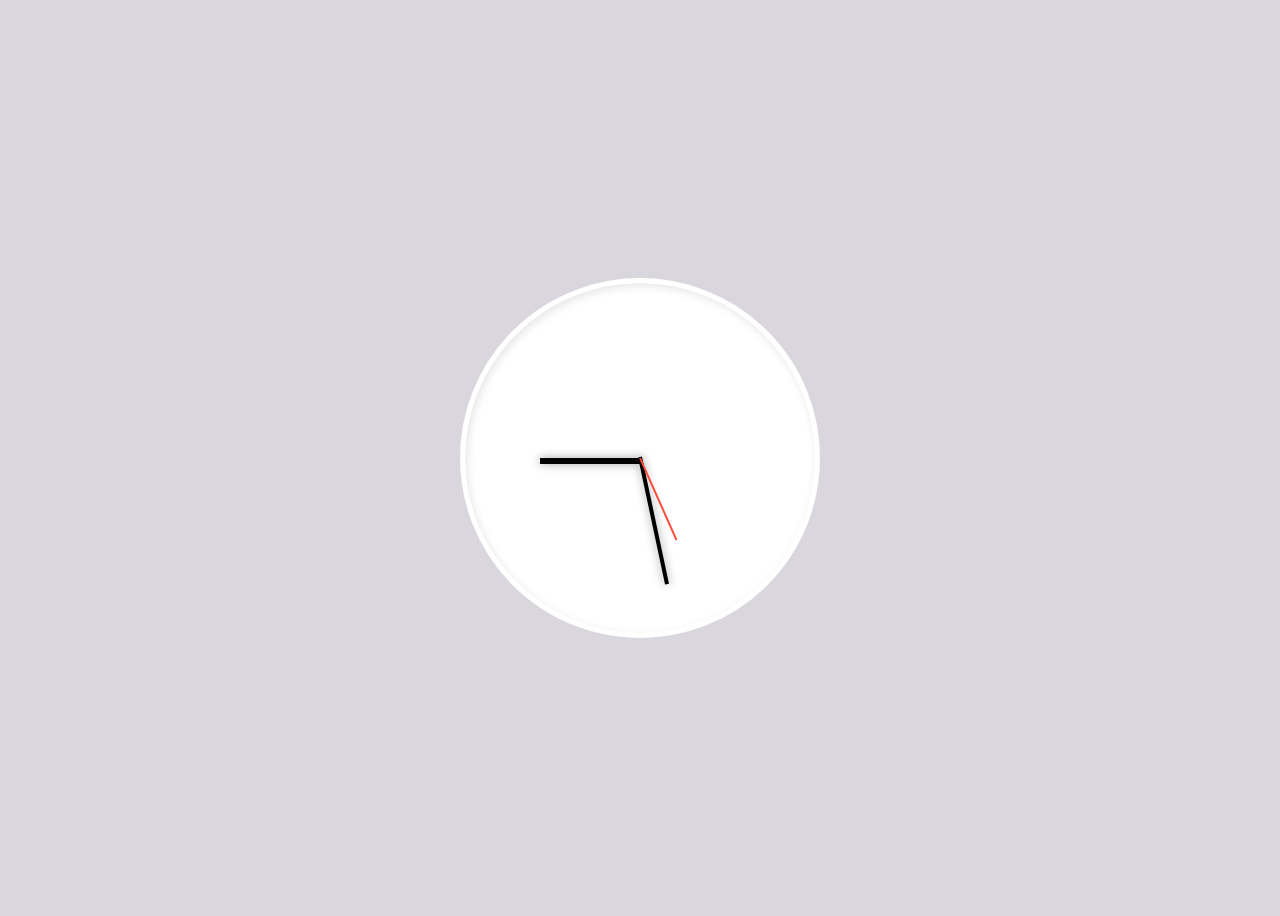
<file: TP3/AnalogClock-css-js/index.html>
<!doctype html>
<html>

<head>
	<link rel="stylesheet" href=".\css\styles.css">
	<title>Analog Clock Animation sample</title>
</head>

<body>
	<div class="clock">
		<div class="wrap">
			<span class="hour"></span>
			<span class="minute"></span>
			<span class="second"></span>
		</div>
	</div>
</body>

<script type='text/javascript' src=".\js\script.js"></script>

</html>
</file>
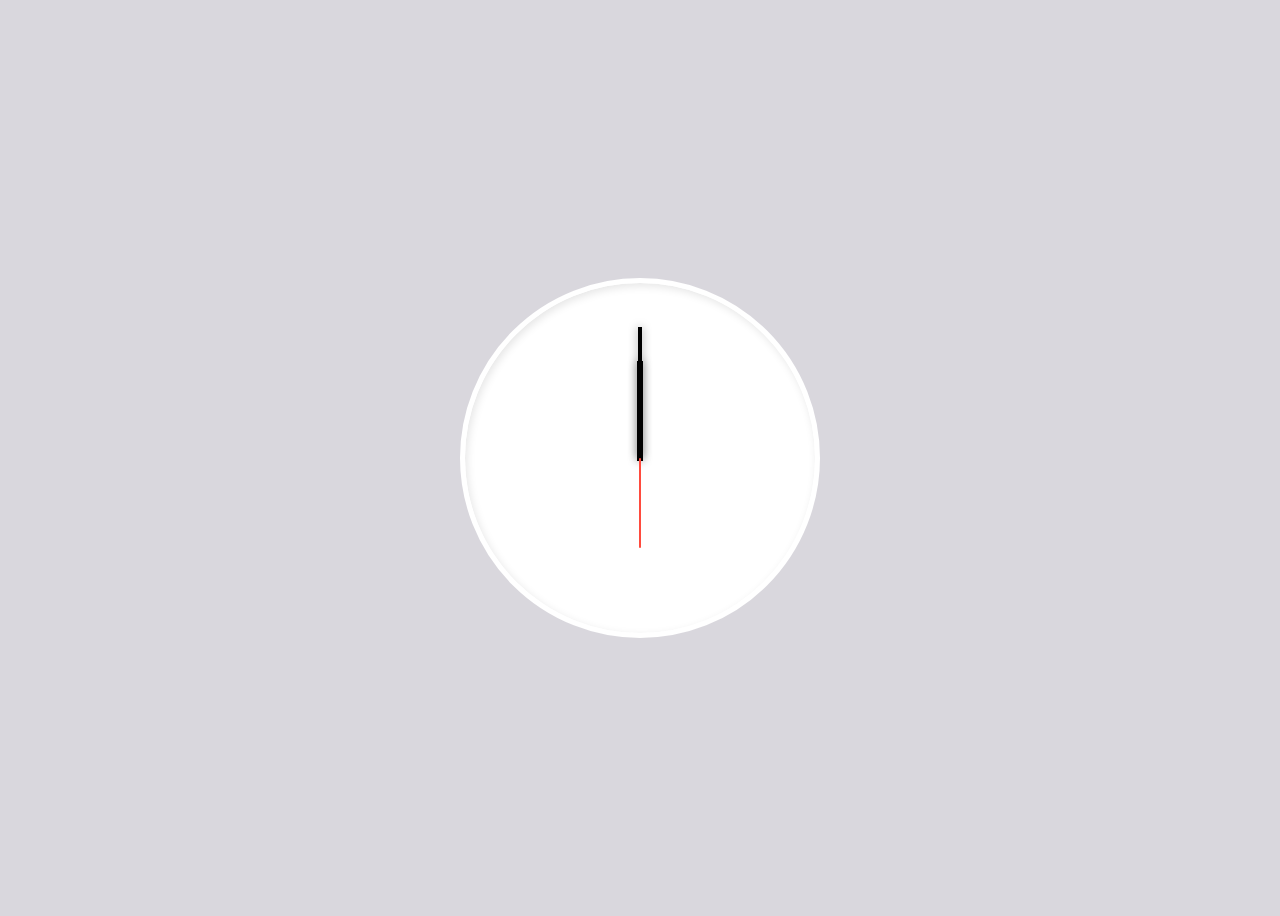
<file: TP3/AnalogClock-css/index.html>
<!doctype html>
<html>

<head>
	<link rel="stylesheet" href=".\css\styles.css">
	<title>Analog Clock Animation sample</title>
</head>

<body>
	<div class="clock">
		<div class="wrap">
			<span class="hour"></span>
			<span class="minute"></span>
			<span class="second"></span>
		</div>
	</div>
</body>

</html>
</file>
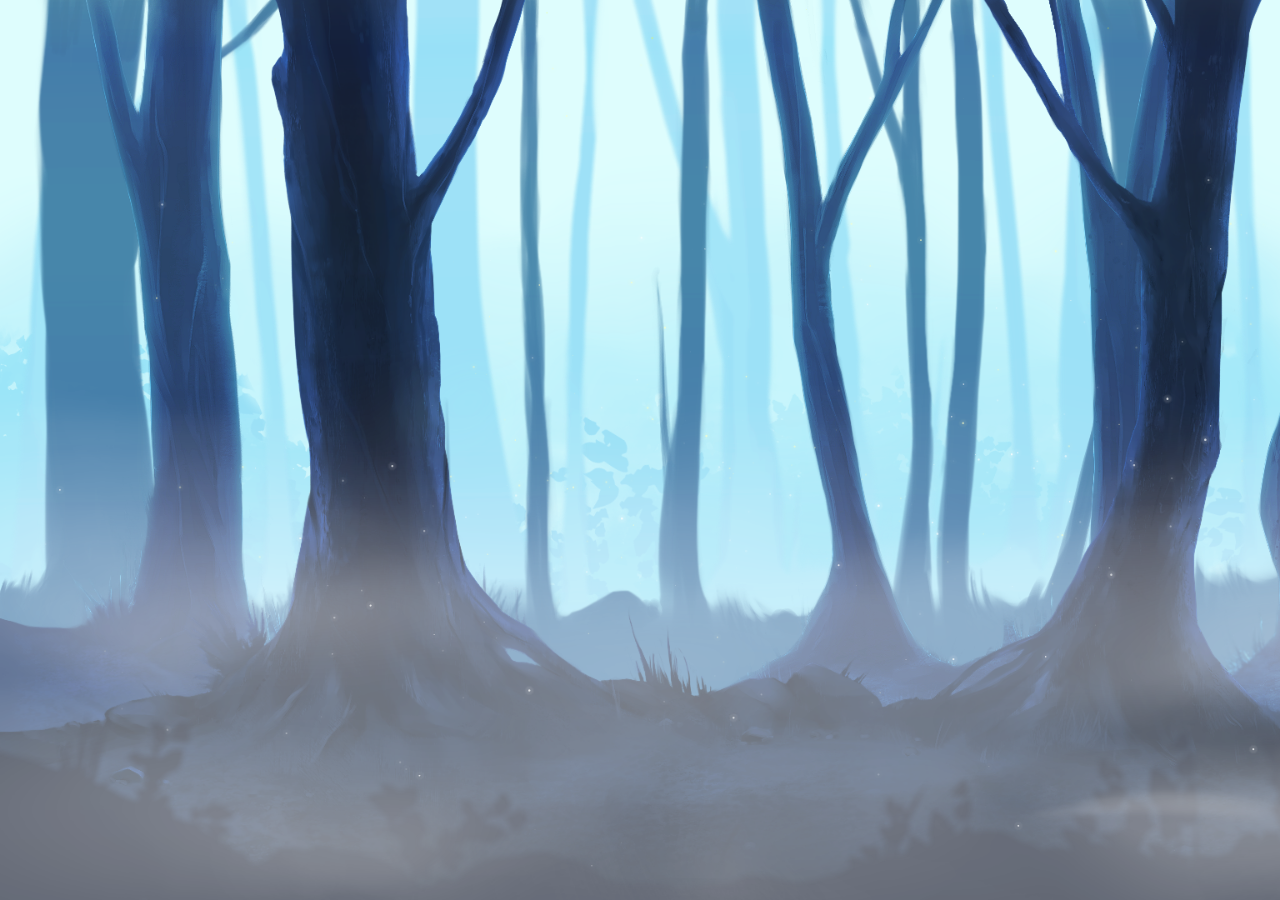
<file: TP3/ParallaxScrolling/index.html>
<!DOCTYPE html>
<html lang="en">
<head>
    <meta charset="UTF-8">
    <meta name="viewport" content="width=device-width, initial-scale=1.0">
    <title>Document</title>
    <link rel="stylesheet" href="style.css">
</head>
<body>
    <div class="layer layer-10"></div>     
    <div class="layer layer-9"></div>
    <div class="layer layer-8"></div>
    <div class="layer layer-7"></div>
    <div class="layer layer-6"></div>
    <div class="layer layer-5"></div>
    <div class="layer layer-4"></div>
    <div class="layer layer-3"></div>
    <div class="layer layer-2"></div>
    <div class="layer layer-1"></div>
</body>
</html>
</file>
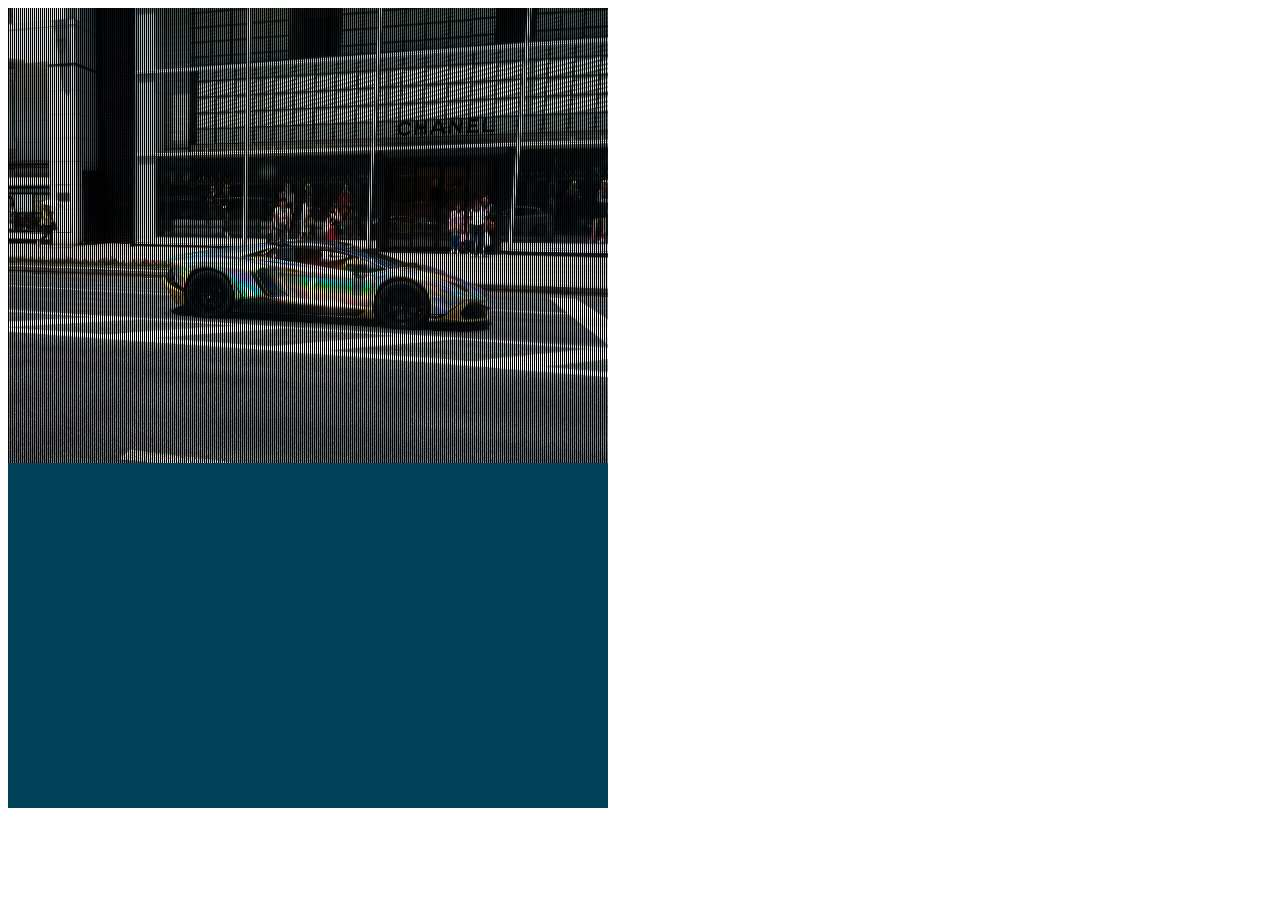
<file: TP1/Examples/GetImageData/index.html>
<!DOCTYPE html>
<html lang="en">
<head>
    <meta charset="UTF-8">
    <meta name="viewport" content="width=device-width, initial-scale=1.0">
    <title>Get image data example</title>
</head>
<body>
    <canvas id="canvas1" width="600" height="800"></canvas>
    <script src="script.js"></script>
</body>
</html>
</file>
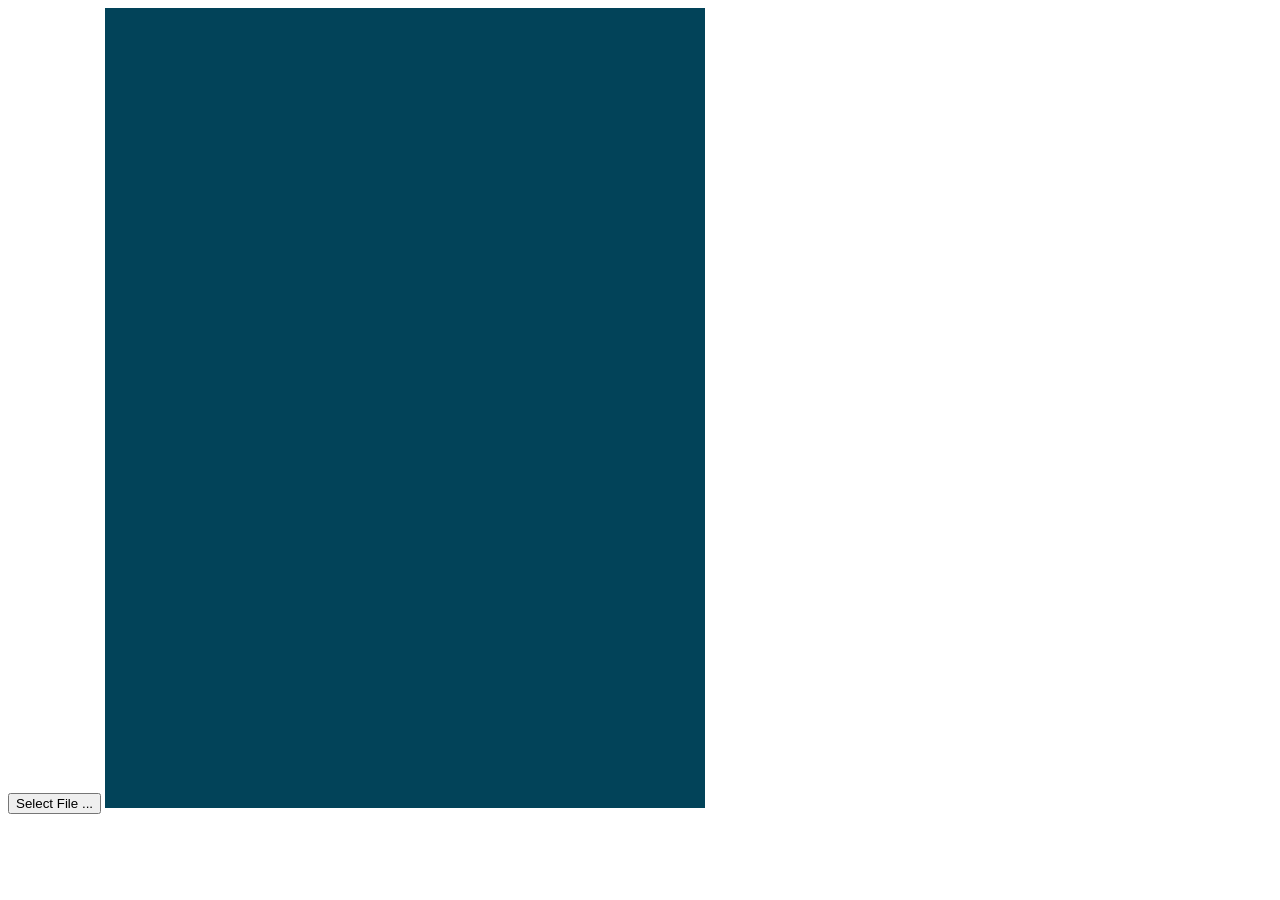
<file: TP1/Examples/GetImageDataFileDialog/index.html>
<!DOCTYPE html>
<html lang="en">

<head>
    <meta charset="UTF-8">
    <meta name="viewport" content="width=device-width, initial-scale=1.0">
    <title>Get image data example using File Dialog</title>
</head>

<body>
    <button onclick="document.querySelector('.input1').click();">Select File ...</button>
    <input class="input1" type="file" style="display: none;">
    <canvas class="canvas1" width="600" height="800"></canvas>
    <script src="script.js"></script>
</body>

</html>
</file>
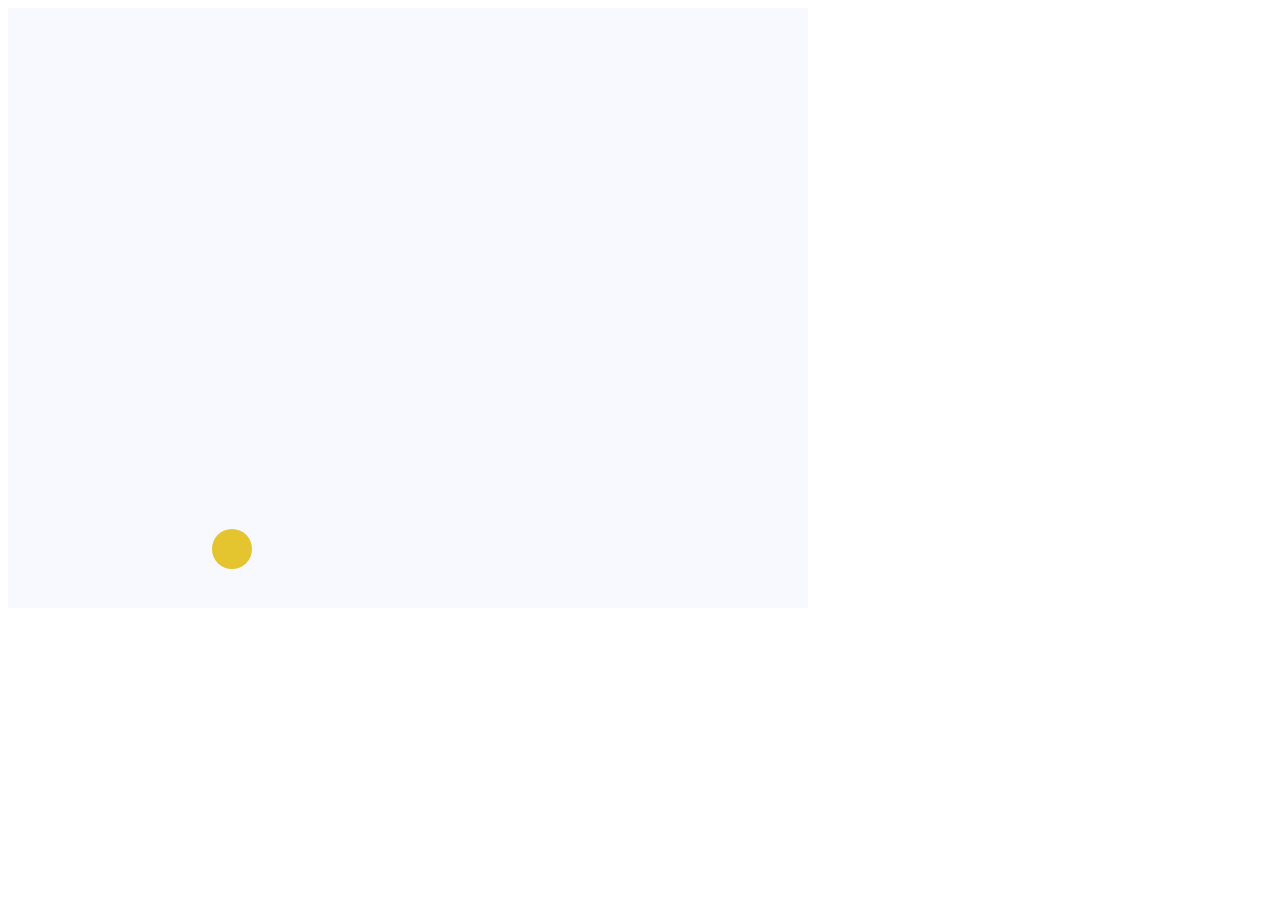
<file: TP2/OOP/01_Step1/index.html>
<!DOCTYPE html>
<html>

<head>
	<title>TP2 - Step 1</title>
</head>

<body>
	<div class="container">
		<canvas class="canvas" id="canvas" width="800" height="600"></canvas>
	</div>

	<script src="./js/main.js"></script>
</body>

</html>
</file>
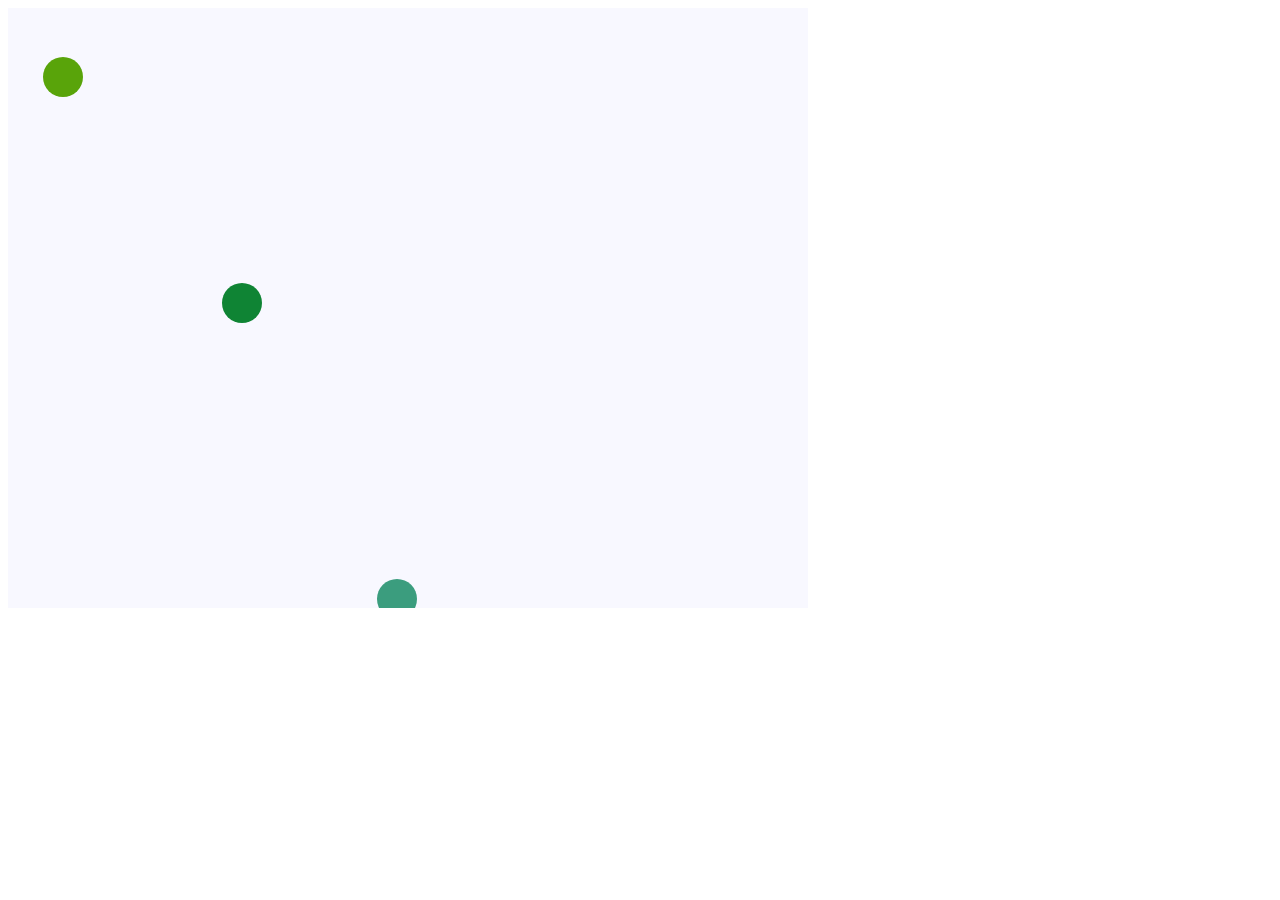
<file: TP2/OOP/02_Step2/index.html>
<!DOCTYPE html>
<html>

<head>
	<title>TP2 - Step 2</title>
</head>

<body>
	<div class="container">
		<canvas class="canvas" id="canvas" width="800" height="600"></canvas>
	</div>

	<script src="./js/main.js"></script>
</body>

</html>
</file>
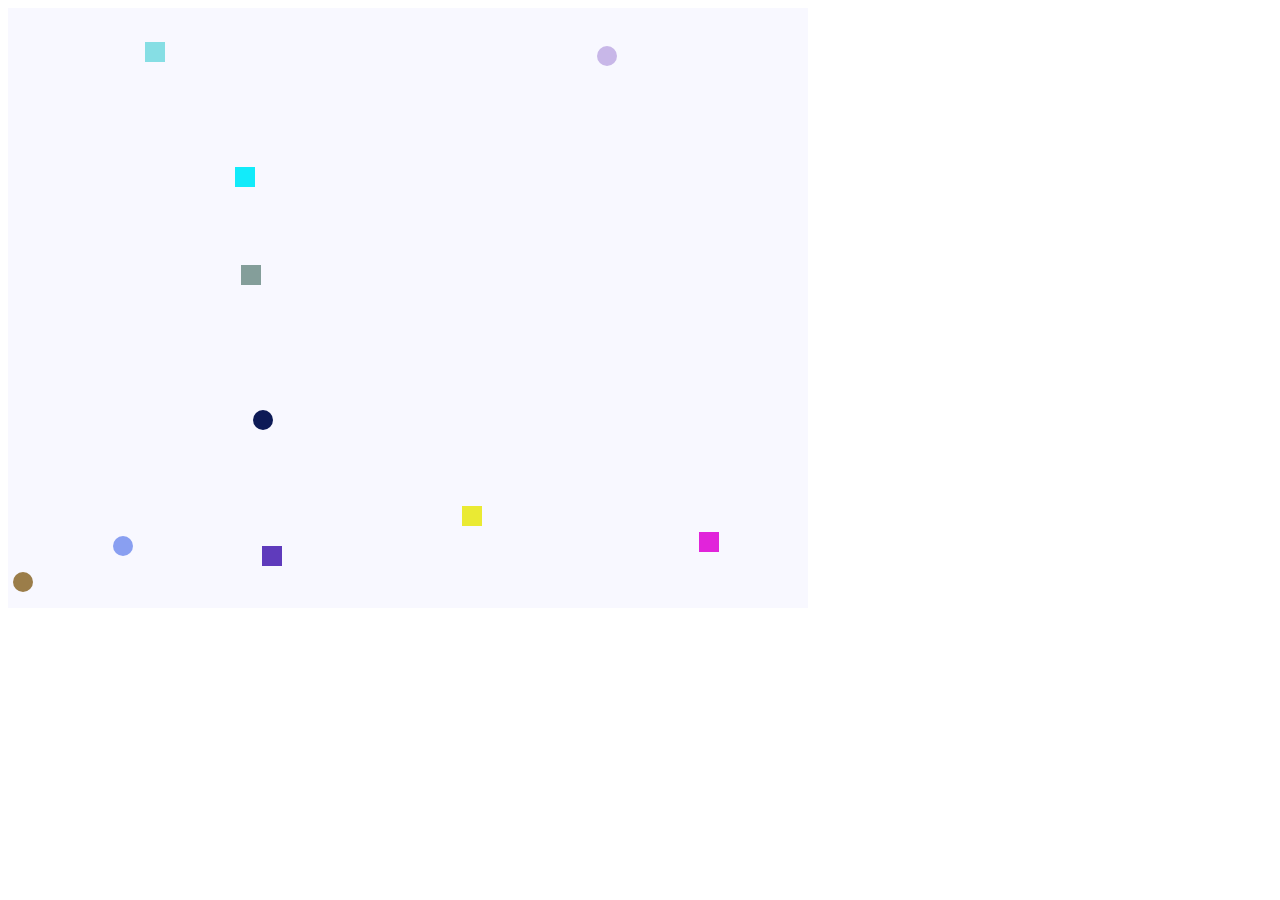
<file: TP2/Point&Click/01_IsClicked/index.html>
<!DOCTYPE html>
<html>

<head>
	<title>TP2 - Is Clicked?</title>
</head>

<body>
	<div class="container">
		<canvas class="canvas" id="canvas" width="800" height="600"></canvas>
	</div>

	<script src="./js/Utils.js"></script>
	<script src="./js/Figure.js"></script>
	<script src="./js/Circle.js"></script>
	<script src="./js/Rect.js"></script>
	<script src="./js/Main.js"></script>

</body>

</html>
</file>
<file: TP3/ParallaxScrolling/style.css>
@keyframes scroll {
    0% {background-position-x: 0px;}
    100% {background-position-x: -1920px;}
}

.layer {
    min-height: 500px;
    width: 100%;
    height: 100%;
    position: absolute;
  top: 0;
  left: 0;
  background-repeat: repeat-x;
  background-size: cover;
}

.layer-10 {      
  background-image: url("10.png");   
  animation: scroll 20s infinite linear;
}

.layer-9 {      
    background-image: url("09.png");   
    animation: scroll 15s infinite linear;
  }

  .layer-8 {      
    background-image: url("08.png");   
    animation: scroll 10s infinite linear;
  }

  .layer-7 {        
    background-image: url("07.png");     
    animation: scroll 8s infinite linear;
  }

  .layer-6 {        
    background-image: url("06.png");     
    animation: scroll 6s infinite linear;
  }

  .layer-5 {        
    background-image: url("05.png");     
    animation: scroll 4s infinite linear;
  }
  

.layer-4 {        
    background-image: url("04.png");     
    animation: scroll 3s infinite linear;
  }

  .layer-3 {        
    background-image: url("03.png");     
    animation: scroll 2s infinite linear;
  }

  .layer-2 {        
    background-image: url("02.png");     
    animation: scroll 1s infinite linear;
  }

  .layer-1 {        
    background-image: url("01.png");     
    animation: scroll 1s infinite linear;
  }
</file>
